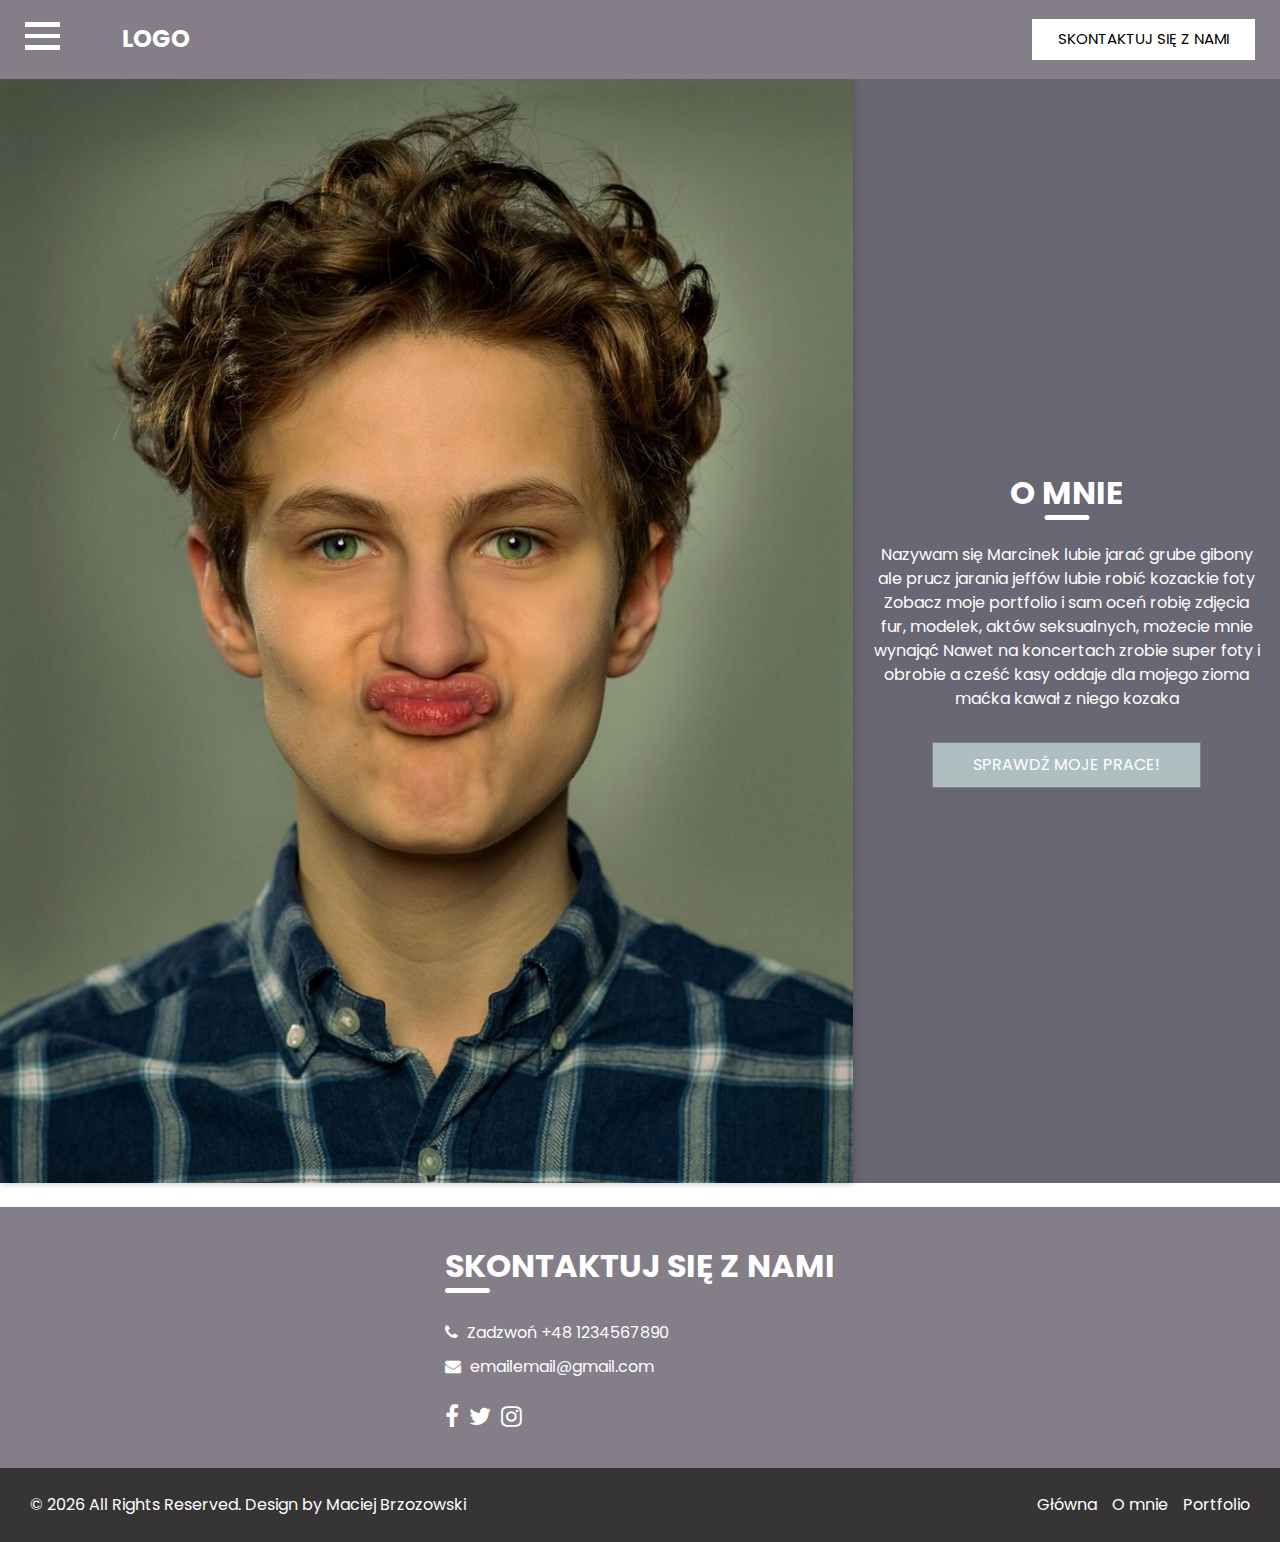
<file: about.html>
<!DOCTYPE html>
<html>

<head>
  <!-- Basic -->
  <meta charset="utf-8" />
  <meta http-equiv="X-UA-Compatible" content="IE=edge" />
  <!-- Mobile Metas -->
  <meta name="viewport" content="width=device-width, initial-scale=1, shrink-to-fit=no" />
  <!-- Site Metas -->
  <meta name="keywords" content="" />
  <meta name="description" content="" />
  <meta name="author" content="" />

  <title>MGJ</title>

  <!-- slider stylesheet -->
  <link rel="stylesheet" type="text/css" href="https://cdnjs.cloudflare.com/ajax/libs/OwlCarousel2/2.3.4/assets/owl.carousel.min.css" />

  <!-- bootstrap core css -->
  <link rel="stylesheet" type="text/css" href="css/bootstrap.css" />
  <!-- fonts awesome style -->
  <link href="css/font-awesome.min.css" rel="stylesheet" />
  <!-- fonts style -->
  <link href="https://fonts.googleapis.com/css?family=Poppins:400,600,700&display=swap" rel="stylesheet" />
  <!-- Custom styles for this template -->
  <link href="css/style.css" rel="stylesheet" />
  <!-- responsive style -->
  <link href="css/responsive.css" rel="stylesheet" />
</head>

<body class="sub_page">
  <div class="hero_area">
    <!-- header section strats -->
    <header class="header_section">
      <nav class="navbar navbar-expand-lg custom_nav-container">
        <div class="custom_menu-btn">
          <button onclick="openNav()">
            <span class="s-1"> </span>
            <span class="s-2"> </span>
            <span class="s-3"> </span>
          </button>
        </div>
        <div id="myNav" class="overlay">
          <div class="menu_btn-style ">
            <button onclick="closeNav()">
              <span class="s-1"> </span>
              <span class="s-2"> </span>
              <span class="s-3"> </span>
            </button>
          </div>
          <div class="overlay-content">
            <a class="" href="index.html">
              Główna
            </a>
            <a class="active" href="about.html">
              O mnie
            </a>
            <a class="" href="portfolio.html">
              Portfolio
            </a>
          </div>
        </div>
        <a class="navbar-brand" href="index.html">
          <span>
            Logo
          </span>
        </a>
        <a href="" class="call_btn">
          Skontaktuj się z nami
        </a>
      </nav>
    </header>
    <!-- end header section -->
  </div>

  <!-- about section -->

  <section class="about_section ">
    <div class="container-fluid">
      <div class="row">
        <div class="img-box col-lg-8 col-md-7">
          <img src="images/about-img.jpg" alt="" />
        </div>
        <div class="detail-box detail_box_common col-lg-4 col-md-5 text_center">
          <div class="heading_container heading_center">
            <h2>
              O mnie
            </h2>
          </div>
          <p>
            Nazywam się Marcinek lubie jarać grube gibony ale prucz jarania jeffów lubie robić kozackie foty
            Zobacz moje portfolio i sam oceń robię zdjęcia fur, modelek, aktów seksualnych, możecie mnie wynająć
            Nawet na koncertach zrobie super foty i obrobie a cześć kasy oddaje dla mojego zioma maćka kawał z niego kozaka
          </p>
          <a href="portfolio.html">
            Sprawdź moje prace!
          </a>
        </div>
      </div>
    </div>
  </section>

  <!-- end about section -->
  <div class="line">
    <br>
  </div>
  <!-- contact section -->

  <section class="contact_section ">
    <div class="container-fluid">
      <div class="row">
        <div class="col-md-12  detail-box detail_box_common" style="padding: 40px;">
          <div>
            <div class="heading_container">
              <h2>
                Skontaktuj się z nami
              </h2>
            </div>
            <div class="info_contact">
              <div class="contact_link_box">
                <a href="">
                  <i class="fa fa-phone" aria-hidden="true"></i>
                  <span>
                    Zadzwoń +48 1234567890
                  </span>
                </a>
                <a href="">
                  <i class="fa fa-envelope" aria-hidden="true"></i>
                  <span>
                    emailemail@gmail.com
                  </span>
                </a>
              </div>
              <div class="info_social">
                <a href="">
                  <i class="fa fa-facebook" aria-hidden="true"></i>
                </a>
                <a href="">
                  <i class="fa fa-twitter" aria-hidden="true"></i>
                </a>
                <a href="">
                  <i class="fa fa-instagram" aria-hidden="true"></i>
                </a>
              </div>
            </div>
          </div>
        </div>
      </div>
    </div>
  </section>

  <!-- end contact section -->

  <!-- footer section -->
  <footer class="footer_section">
    <div class="container-fluid">
      <div class="row">
        <div class="col-xl-6">
          <p>
            &copy; <span id="displayYear"></span> All Rights Reserved. Design
            by Maciej Brzozowski
          </p>
        </div>
        <div class="col-xl-6">
          <div class="link_box">
            <a class="" href="index.html">
              Główna
            </a>
            <a class="" href="about.html">
              O mnie
            </a>
            <a class="" href="portfolio.html">
              Portfolio
            </a>
          </div>
        </div>
      </div>
    </div>
  </footer>
  <!-- footer section -->

  <script src="js/jquery-3.4.1.min.js"></script>
  <script src="js/bootstrap.js"></script>
  <script src="https://cdnjs.cloudflare.com/ajax/libs/OwlCarousel2/2.3.4/owl.carousel.min.js">
  </script>
  <script src="js/custom.js"></script>
</body>

</html>
</file>
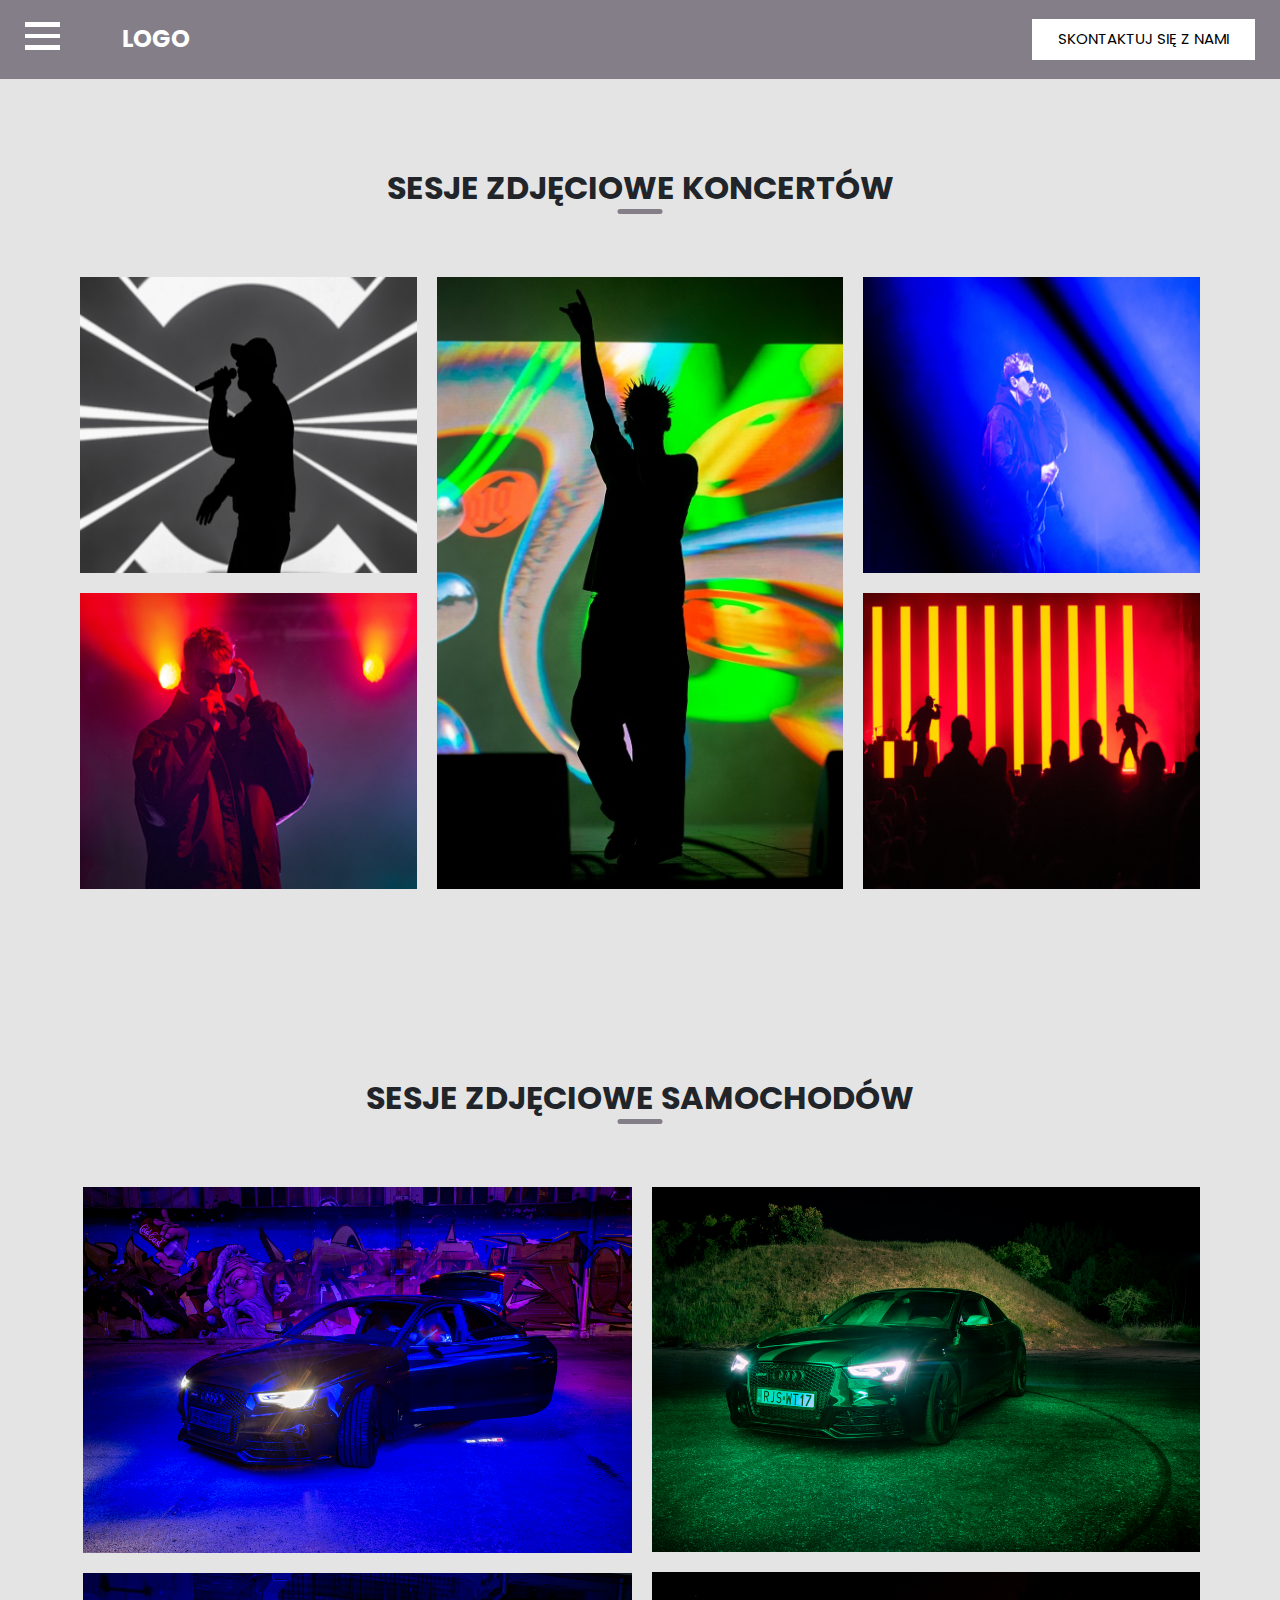
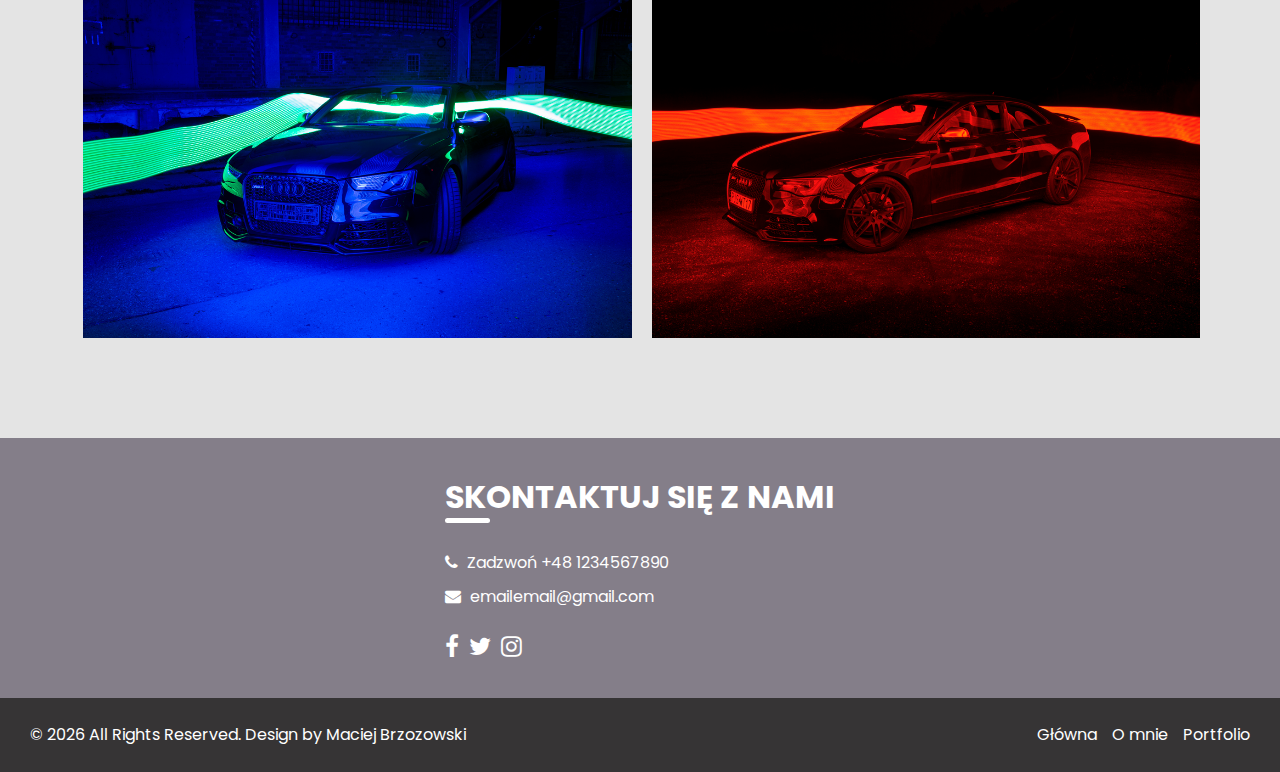
<file: portfolio.html>
<!DOCTYPE html>
<html>

<head>
  <!-- Basic -->
  <meta charset="utf-8" />
  <meta http-equiv="X-UA-Compatible" content="IE=edge" />
  <!-- Mobile Metas -->
  <meta name="viewport" content="width=device-width, initial-scale=1, shrink-to-fit=no" />
  <!-- Site Metas -->
  <meta name="keywords" content="" />
  <meta name="description" content="" />
  <meta name="author" content="" />

  <title>MGJ</title>

  <!-- slider stylesheet -->
  <link rel="stylesheet" type="text/css" href="https://cdnjs.cloudflare.com/ajax/libs/OwlCarousel2/2.3.4/assets/owl.carousel.min.css" />

  <!-- bootstrap core css -->
  <link rel="stylesheet" type="text/css" href="css/bootstrap.css" />
  <!-- fonts awesome style -->
  <link href="css/font-awesome.min.css" rel="stylesheet" />
  <!-- fonts style -->
  <link href="https://fonts.googleapis.com/css?family=Poppins:400,600,700&display=swap" rel="stylesheet" />
  <link href="css/style.css" rel="stylesheet" />
  <!-- responsive style -->
  <link href="css/responsive.css" rel="stylesheet" />
</head>

<body class="sub_page">
  <div class="hero_area">
    <!-- header section strats -->
    <header class="header_section">
      <nav class="navbar navbar-expand-lg custom_nav-container">
        <div class="custom_menu-btn">
          <button onclick="openNav()">
            <span class="s-1"> </span>
            <span class="s-2"> </span>
            <span class="s-3"> </span>
          </button>
        </div>
        <div id="myNav" class="overlay">
          <div class="menu_btn-style ">
            <button onclick="closeNav()">
              <span class="s-1"> </span>
              <span class="s-2"> </span>
              <span class="s-3"> </span>
            </button>
          </div>
          <div class="overlay-content">
            <a class="" href="index.html">
              Główna
            </a>
            <a class="" href="about.html">
              O mnie
            </a>
            <a class="active" href="portfolio.html">
              Portfolio
            </a>
          </div>
        </div>
        <a class="navbar-brand" href="index.html">
          <span>
            LOGO
          </span>
        </a>
        <a href="about.html" class="call_btn">
          Skontaktuj się z nami
        </a>
      </nav>
    </header>
    <!-- end header section -->
  </div>


  <!-- portfolio section -->

  <section class="portfolio_section layout_padding">
    <div class="container">
      <div class="heading_container heading_center">
        <h2>
          SESJE ZDJĘCIOWE KONCERTÓW
        </h2>
      </div>
      <div class="portfolio_container ">
        <div class="box-1">
          <div class="img-box b-1">
            <img src="images/p1.jpg" alt="">
            <div class="btn-box">
              <a href="full-images/_HSK35446.jpg" target="_blank" class="btn-1">
                <i class="fa fa-share-alt" aria-hidden="true"></i>
              </a>
            </div>
          </div>
          <div class="img-box b-2">
            <img src="images/p2.jpg" alt="">
            <div class="btn-box">
              <a href="full-images/DSC_3109.jpg" target="_blank" class="btn-1">
                <i class="fa fa-share-alt" aria-hidden="true"></i>
              </a>
            </div>
          </div>
        </div>
        <div class="box-2">
          <div class="box-2-top">
            <div class="img-box b-3">
              <img src="images/p3.jpg" alt="">
              <div class="btn-box">
                <a href="full-images/DSC_3965.jpg" target="_blank" class="btn-1">
                  <i class="fa fa-share-alt" aria-hidden="true"></i>
                </a>
              </div>
            </div>
          </div>
        </div>
        <div class="box-3">
          <div class="img-box b-1">
            <img src="images/p4.jpg" alt="">
            <div class="btn-box">
              <a href="full-images/DSC_3122.jpg" target="_blank" class="btn-1">
                <i class="fa fa-share-alt" aria-hidden="true"></i>
              </a>
            </div>
          </div>
          <div class="img-box b-2">
            <img src="images/p5.jpg" alt="">
            <div class="btn-box">
              <a href="full-images/DSC_3792.jpg" target="_blank" class="btn-1">
                <i class="fa fa-share-alt" aria-hidden="true"></i>
              </a>
            </div>
          </div>
        </div>
      </div>
    </div>
  </section>

<!-- seccond portfolio section -->

  <section class="portfolio_section layout_padding">
    <div class="container">
      <div class="heading_container heading_center">
        <h2>
          SESJE ZDJĘCIOWE SAMOCHODÓW
        </h2>
      </div>
      <div class="portfolio_container" style="padding-left: 3px;">
        <div class="box-1">
          <div class="img-box b-1">
            <img src="images/k1.jpg" alt="">
            <div class="btn-box">
              <a href="full-images/_HSK35446.jpg" target="_blank" class="btn-1">
                <i class="fa fa-share-alt" aria-hidden="true"></i>
              </a>
            </div>
          </div>
          <div class="img-box b-2">
            <img src="images/k2.jpg" alt="">
            <div class="btn-box">
              <a href="full-images/DSC_3109.jpg" target="_blank" class="btn-1">
                <i class="fa fa-share-alt" aria-hidden="true"></i>
              </a>
            </div>
          </div>
        </div>
        <div class="box-3">
          <div class="img-box b-1">
            <img src="images/k3.jpg" alt="">
            <div class="btn-box">
              <a href="full-images/DSC_3122.jpg" target="_blank" class="btn-1">
                <i class="fa fa-share-alt" aria-hidden="true"></i>
              </a>
            </div>
          </div>
          <div class="img-box b-2">
            <img src="images/k4.jpg" alt="">
            <div class="btn-box">
              <a href="full-images/DSC_3792.jpg" target="_blank" class="btn-1">
                <i class="fa fa-share-alt" aria-hidden="true"></i>
              </a>
            </div>
          </div>
        </div>
      </div>
    </div>
  </section>
  <!-- end portfolio section -->

  <!-- contact section -->

  <section class="contact_section ">
    <div class="container-fluid">
      <div class="row">
        <div class="col-md-12  detail-box detail_box_common" style="padding: 40px;">
          <div>
            <div class="heading_container">
              <h2>
                Skontaktuj się z nami
              </h2>
            </div>
            <div class="info_contact">
              <div class="contact_link_box">
                <a href="">
                  <i class="fa fa-phone" aria-hidden="true"></i>
                  <span>
                    Zadzwoń +48 1234567890
                  </span>
                </a>
                <a href="">
                  <i class="fa fa-envelope" aria-hidden="true"></i>
                  <span>
                    emailemail@gmail.com
                  </span>
                </a>
              </div>
              <div class="info_social">
                <a href="">
                  <i class="fa fa-facebook" aria-hidden="true"></i>
                </a>
                <a href="">
                  <i class="fa fa-twitter" aria-hidden="true"></i>
                </a>
                <a href="">
                  <i class="fa fa-instagram" aria-hidden="true"></i>
                </a>
              </div>
            </div>
          </div>
        </div>
      </div>
    </div>
  </section>

  <!-- end contact section -->


  <!-- footer section -->
  <footer class="footer_section">
    <div class="container-fluid">
      <div class="row">
        <div class="col-xl-6">
          <p>
            &copy; <span id="displayYear"></span> All Rights Reserved. Design
            by Maciej Brzozowski
          </p>
        </div>
        <div class="col-xl-6">
          <div class="link_box">
            <a class="" href="index.html">
              Główna
            </a>
            <a class="" href="about.html">
              O mnie
            </a>
            <a class="" href="portfolio.html">
              Portfolio
            </a>
          </div>
        </div>
      </div>
    </div>
  </footer>
  <!-- footer section -->

  <script src="js/jquery-3.4.1.min.js"></script>
  <script src="js/bootstrap.js"></script>
  <script src="https://cdnjs.cloudflare.com/ajax/libs/OwlCarousel2/2.3.4/owl.carousel.min.js">
  </script>
  <script src="js/custom.js"></script>

</body>

</html>
</file>
<file: css/style.css>
body {
  font-family: 'Poppins', sans-serif;
  overflow-x: hidden;
}

.layout_margin {
  margin-top: 90px;
  margin-bottom: 90px;
}

.layout_padding {
  padding-top: 90px;
  padding-bottom: 90px;
}

.layout_padding2 {
  padding-top: 75px;
  padding-bottom: 75px;
}

.layout_padding2-top {
  padding-top: 75px;
}

.layout_padding2-bottom {
  padding-bottom: 75px;
}

.layout_padding-top {
  padding-top: 90px;
}

.layout_padding-bottom {
  padding-bottom: 90px;
}

.heading_container {
  display: -webkit-box;
  display: -ms-flexbox;
  display: flex;
  -webkit-box-orient: vertical;
  -webkit-box-direction: normal;
      -ms-flex-direction: column;
          flex-direction: column;
}

.heading_container h2 {
  font-weight: bold;
  text-transform: uppercase;
  position: relative;
  padding-bottom: 7px;
}

.heading_container h2::before {
  content: "";
  position: absolute;
  bottom: 0;
  left: 50%;
  -webkit-transform: translateX(-50%);
          transform: translateX(-50%);
  width: 45px;
  height: 5px;
  background-color: #ffffff;
  border-radius: 10px;
}

.heading_container .heading_center {
  -webkit-box-align: center;
      -ms-flex-align: center;
          align-items: center;
  text-align: center;
}

.detail_box_common {
  background-color: #847e89;
  display: -webkit-box;
  display: -ms-flexbox;
  display: flex;
  -webkit-box-orient: vertical;
  -webkit-box-direction: normal;
      -ms-flex-direction: column;
          flex-direction: column;
  -webkit-box-align: center;
      -ms-flex-align: center;
          align-items: center;
  -webkit-box-pack: center;
      -ms-flex-pack: center;
          justify-content: center;
  color: #ffffff;
}

.text_center {
  text-align: center;
}

/*header section*/
.hero_area {
  position: relative;
}

.sub_page .header_section {
  position: relative;
  background-color: #847e89;
}

.sub_page .header_section .custom_menu-btn span {
  background-color: #fff;
}

.sub_page .header_section .navbar-brand span {
  color: #fff;
}

.header_section {
  padding: 15px 25px;
  position: absolute;
  z-index: 99999;
  width: 100%;
}

.header_section .nav_container {
  margin: 0 auto;
}

.navbar-brand {
  display: -webkit-box;
  display: -ms-flexbox;
  display: flex;
  margin: 0;
  margin-left: 5%;
}

.navbar-brand span {
  font-weight: 700;
  color: #000000;
  font-size: 24px;
  text-transform: uppercase;
}

.custom_nav-container {
  padding: 0;
  height: 100%;
}

.custom_nav-container .call_btn {
  display: inline-block;
  background-color: #ffffff;
  color: #000000;
  padding: 8px 25px;
  border: 1px solid #ffffff;
  border-radius: 0;
  -webkit-transition: all 0.3s;
  transition: all 0.3s;
  text-transform: uppercase;
  font-size: 15px;
  text-transform: uppercase;
  margin-left: auto;
}

.custom_nav-container .call_btn:hover {
  background-color: transparent;
  color: #ffffff;
}

.custom_nav-container.navbar-expand-lg .navbar-nav .nav-link {
  padding: 0px 25px;
  color: #fefeff;
  text-align: center;
  font-family: "Roboto", sans-serif;
}

.custom_menu-btn button {
  outline: none;
  border: none;
  background-color: transparent;
  padding: 0;
}

.custom_menu-btn span {
  display: block;
  width: 35px;
  height: 4.5px;
  background-color: #000000;
  margin: 7px 0;
  -webkit-transition: all 0.3s;
  transition: all 0.3s;
}

.menu_btn-style {
  position: fixed;
  left: 27.5px;
  top: 12.5px;
}

.menu_btn-style button {
  margin-top: 0px;
  outline: none;
  border: none;
  background-color: transparent;
  -webkit-transform: translateX(2px);
          transform: translateX(2px);
}

.menu_btn-style span {
  display: block;
  width: 35px;
  height: 4.5px;
  background-color: #ffffff;
  margin: 7px 0;
  -webkit-transition: all 0.3s;
  transition: all 0.3s;
}

.menu_btn-style button .s-1 {
  -webkit-transform: rotate(45deg) translateY(16px);
          transform: rotate(45deg) translateY(16px);
}

.menu_btn-style button .s-2 {
  -webkit-transform: translateX(-100px);
          transform: translateX(-100px);
}

.menu_btn-style button .s-3 {
  -webkit-transform: rotate(-45deg) translateY(-16px);
          transform: rotate(-45deg) translateY(-16px);
}

.overlay {
  height: 100%;
  width: 0;
  position: fixed;
  z-index: 1;
  top: 0;
  left: 0;
  background-color: rgba(100, 96, 104, 0.95);
  overflow-x: hidden;
  -webkit-transition: 0.5s;
  transition: 0.5s;
}

.overlay .closebtn {
  position: absolute;
  top: 0;
  right: 30px;
}

.overlay a {
  display: inline-block;
  padding: 10px 15px;
  text-decoration: none;
  font-size: 18px;
  text-transform: uppercase;
  color: #ffffff;
  margin: 10px 0;
  display: block;
  -webkit-transition: 0.3s;
  transition: 0.3s;
  border: 1.5px solid #ffffff;
  border-radius: 5px;
  width: 190px;
}

.overlay a:hover, .overlay a.active {
  border-color: transparent;
  background-color: #ffffff;
  color: #000000;
}

.menu_btn-style {
  display: none;
}

.overlay-content {
  position: relative;
  top: 20%;
  width: 100%;
  text-align: center;
  margin-top: 30px;
  display: -webkit-box;
  display: -ms-flexbox;
  display: flex;
  -webkit-box-orient: vertical;
  -webkit-box-direction: normal;
      -ms-flex-direction: column;
          flex-direction: column;
  -webkit-box-align: center;
      -ms-flex-align: center;
          align-items: center;
}

.menu_width {
  width: 100%;
}

.scroll-y-hidden {
  overflow-y: hidden;
}

a,
a:hover,
a:focus {
  text-decoration: none;
}

a:hover,
a:focus {
  color: initial;
}

.btn,
.btn:focus {
  outline: none !important;
  -webkit-box-shadow: none;
          box-shadow: none;
}

/*end header section*/
.slider_section {
  background-image: url(../images/slider-bg.jpg);
  background-size: cover;
  -webkit-box-flex: 1;
      -ms-flex: 1;
          flex: 1;
  position: relative;
}

.slider_section .slider_text_carousel,
.slider_section .slider_image_carousel {
  width: 100%;
  height: 100%;
}

.slider_section .slider_text_carousel .carousel-inner,
.slider_section .slider_text_carousel .carousel-item,
.slider_section .slider_image_carousel .carousel-inner,
.slider_section .slider_image_carousel .carousel-item {
  height: 100%;
}

.slider_section .detail-box {
  display: -webkit-box;
  display: -ms-flexbox;
  display: flex;
  -webkit-box-orient: vertical;
  -webkit-box-direction: normal;
      -ms-flex-direction: column;
          flex-direction: column;
  -webkit-box-align: center;
      -ms-flex-align: center;
          align-items: center;
  -webkit-box-pack: justify;
      -ms-flex-pack: justify;
          justify-content: space-between;
  background-color: #eee;
  padding: 0;
}

.slider_section .detail-box .detail_content {
  display: -webkit-box;
  display: -ms-flexbox;
  display: flex;
  -webkit-box-align: center;
      -ms-flex-align: center;
          align-items: center;
  height: 100%;
  padding: 0 25px;
}

.slider_section .detail-box h1 {
  margin: 25px auto;
  font-weight: bold;
  display: -webkit-box;
  display: -ms-flexbox;
  display: flex;
  -webkit-box-orient: vertical;
  -webkit-box-direction: normal;
      -ms-flex-direction: column;
          flex-direction: column;
  text-transform: uppercase;
}

.slider_section .detail-box a {
  display: inline-block;
  background-color: #847e89;
  color: #ffffff;
  padding: 10px 45px;
  border: 1px solid #847e89;
  border-radius: 0;
  -webkit-transition: all 0.3s;
  transition: all 0.3s;
  text-transform: uppercase;
}

.slider_section .detail-box a:hover {
  background-color: transparent;
  color: #847e89;
}

.slider_section .img-box {
  -webkit-box-flex: 3;
      -ms-flex: 3;
          flex: 3;
  padding: 0;
}

.slider_section .img-box img {
  width: 100%;
}

.slider_section .carousel_btn-box {
  position: absolute;
  right: 0;
  bottom: 0;
  display: -webkit-box;
  display: -ms-flexbox;
  display: flex;
  margin-left: 45px;
  z-index: 2;
}

.slider_section .carousel_btn-box .slider_btn_prev,
.slider_section .carousel_btn-box .slider_btn_next {
  width: 50px;
  height: 50px;
  display: -webkit-box;
  display: -ms-flexbox;
  display: flex;
  -webkit-box-pack: center;
      -ms-flex-pack: center;
          justify-content: center;
  -webkit-box-align: center;
      -ms-flex-align: center;
          align-items: center;
  font-size: 20px;
  color: #ffffff;
  background-color: #847e89;
  -webkit-transition: all .3s;
  transition: all .3s;
}

.slider_section .carousel_btn-box .slider_btn_prev:hover,
.slider_section .carousel_btn-box .slider_btn_next:hover {
  background-color: #ffffff;
  color: #847e89;
}

.about_section .heading_container h2 {
  text-transform: uppercase;
}

.about_section .detail-box {
  background-color: #696773;
  padding: 0 20px;
}

.about_section .detail-box p {
  margin-top: 15px;
}

.about_section .detail-box a {
  display: inline-block;
  background-color: #afbfc0;
  color: #ffffff;
  padding: 10px 40px;
  border: 1px solid grey;
  border-radius: 0;
  -webkit-transition: all 0.3s;
  transition: all 0.3s;
  text-transform: uppercase;
  margin-top: 15px;
}

.about_section .detail-box a:hover {
  background-color: #ffffff;
  border-color: #ffffff;
  color: #363435;
}

.about_section .img-box {
  position: relative;
  padding: 0;
}

.about_section .img-box img {
  width: 100%;
  position: relative;
  z-index: 1;
  -webkit-box-shadow: 0 0 8px 0 rgba(0, 0, 0, 0.25);
          box-shadow: 0 0 8px 0 rgba(0, 0, 0, 0.25);
}

.portfolio_section {
  text-align: center;
  background-color: #e4e4e4;
}

.portfolio_section .heading_container {
  margin-bottom: 45px;
}

.portfolio_section .heading_container h2::before {
  background-color: #847e89;
}

.portfolio_section p {
  margin-top: 25px;
  margin-bottom: 30px;
}

.portfolio_section .portfolio_container {
  display: -webkit-box;
  display: -ms-flexbox;
  display: flex;
}

.portfolio_section .portfolio_container .img-box {
  margin: 10px;
  position: relative;
  display: -webkit-box;
  display: -ms-flexbox;
  display: flex;
  -webkit-box-flex: 1;
      -ms-flex-positive: 1;
          flex-grow: 1;
}

.portfolio_section .portfolio_container .img-box img {
  width: 100%;
  height: 100%;
}

.portfolio_section .portfolio_container .img-box .btn-box {
  position: absolute;
  top: 50%;
  left: 50%;
  -webkit-transform: translate(-50%, -50%);
          transform: translate(-50%, -50%);
  display: -webkit-box;
  display: -ms-flexbox;
  display: flex;
}

.portfolio_section .portfolio_container .img-box .btn-box a {
  display: -webkit-box;
  display: -ms-flexbox;
  display: flex;
  -webkit-box-pack: center;
      -ms-flex-pack: center;
          justify-content: center;
  -webkit-box-align: center;
      -ms-flex-align: center;
          align-items: center;
  width: 45px;
  height: 45px;
  background-color: #ffffff;
  border-radius: 100%;
  background-size: 18px;
  background-position: center;
  background-repeat: no-repeat;
  margin: 0 5px;
  opacity: 0;
  visibility: hidden;
  -webkit-transition: all .3s;
  transition: all .3s;
  color: #000000;
  font-size: 20px;
}

.portfolio_section .portfolio_container .img-box .btn-box a:hover {
  background-color: rgba(228, 234, 234, 0.9);
  transform: scale(1.5);
}

.portfolio_section .portfolio_container .img-box::before {
  content: "";
  position: absolute;
  width: 100%;
  height: 100%;
  top: 0;
  left: 0;
  background-color:  rgba(	132, 126, 137, 0.80);
  z-index: 0;
  opacity: 0;
  visibility: hidden;
  -webkit-transition: all .3s;
  transition: all .3s;
}

.portfolio_section .portfolio_container .img-box:hover a {
  visibility: visible;
  opacity: 1;
}

.portfolio_section .portfolio_container .img-box:hover::before {
  visibility: visible;
  opacity: 1;
}

.portfolio_section .portfolio_container .box-1,
.portfolio_section .portfolio_container .box-2,
.portfolio_section .portfolio_container .box-3 {
  display: -webkit-box;
  display: -ms-flexbox;
  display: flex;
  -webkit-box-orient: vertical;
  -webkit-box-direction: normal;
      -ms-flex-direction: column;
          flex-direction: column;
  -webkit-box-pack: stretch;
      -ms-flex-pack: stretch;
          justify-content: stretch;
  -webkit-box-align: stretch;
      -ms-flex-align: stretch;
          align-items: stretch;
}

.portfolio_section .portfolio_container .box-2-btm {
  display: -webkit-box;
  display: -ms-flexbox;
  display: flex;
  -webkit-box-pack: stretch;
      -ms-flex-pack: stretch;
          justify-content: stretch;
  -webkit-box-align: stretch;
      -ms-flex-align: stretch;
          align-items: stretch;
}

.portfolio_section .portfolio_container .box-2-btm .box-2-left {
  display: -webkit-box;
  display: -ms-flexbox;
  display: flex;
}

.portfolio_section .portfolio_container .box-2-btm .box-2-right {
  display: -webkit-box;
  display: -ms-flexbox;
  display: flex;
  -webkit-box-orient: vertical;
  -webkit-box-direction: normal;
      -ms-flex-direction: column;
          flex-direction: column;
  -webkit-box-pack: stretch;
      -ms-flex-pack: stretch;
          justify-content: stretch;
  -webkit-box-align: stretch;
      -ms-flex-align: stretch;
          align-items: stretch;
}

.portfolio_section .read_btn {
  display: inline-block;
  background-color: #847e89;
  color: #ffffff;
  padding: 7px 30px;
  border: 1px solid #847e89;
  border-radius: 0;
  -webkit-transition: all 0.3s;
  transition: all 0.3s;
  text-transform: uppercase;
  margin-top: 75px;
}

.portfolio_section .read_btn:hover {
  background-color: transparent;
  color: #847e89;
}

.team_section .team_container {
  padding: 25px 45px;
}

.team_section .team_box {
  position: relative;
  border-radius: 10px;
  overflow: hidden;
  margin: 25px 0;
}

.team_section .team_box .img-box img {
  width: 100%;
}

.contact_section {
  position: relative;
}

.contact_section .heading_container {
  margin-bottom: 15px;
}

.contact_section .heading_container h2::before {
  left: 0;
  -webkit-transform: none;
          transform: none;
}

.contact_section .map_container {
  height: 450px;
  overflow: hidden;
  display: -webkit-box;
  display: -ms-flexbox;
  display: flex;
  -webkit-box-align: stretch;
      -ms-flex-align: stretch;
          align-items: stretch;
  padding: 0;
}

.contact_section .map_container .map {
  height: 100%;
  -webkit-box-flex: 1;
      -ms-flex: 1;
          flex: 1;
}

.contact_section .map_container .map #googleMap {
  height: 100%;
}

.contact_section .info_contact .contact_link_box {
  display: -webkit-box;
  display: -ms-flexbox;
  display: flex;
  -webkit-box-orient: vertical;
  -webkit-box-direction: normal;
      -ms-flex-direction: column;
          flex-direction: column;
}

.contact_section .info_contact .contact_link_box a {
  margin: 5px 0;
  color: #ffffff;
}

.contact_section .info_contact .contact_link_box a i {
  margin-right: 5px;
}

.contact_section .info_contact .contact_link_box a:hover {
  color: #847e89;
}

.contact_section .info_social {
  display: -webkit-box;
  display: -ms-flexbox;
  display: flex;
  margin-top: 20px;
}

.contact_section .info_social a {
  display: -webkit-box;
  display: -ms-flexbox;
  display: flex;
  -webkit-box-pack: center;
      -ms-flex-pack: center;
          justify-content: center;
  -webkit-box-align: center;
      -ms-flex-align: center;
          align-items: center;
  color: #ffffff;
  border-radius: 100%;
  margin-right: 10px;
  font-size: 24px;
}

.contact_section .info_social a:hover {
  color: #847e89;
}

line{
  background-color: #e4e4e4;
}

/* footer section*/
.footer_section {
  background-color: #363435;
  color: #ffffff;
  padding: 0 15px;
}

.footer_section .row {
  -webkit-box-align: center;
      -ms-flex-align: center;
          align-items: center;
}

.footer_section p {
  margin: 0;
  padding: 25px 0;
  color: #ffffff;
}

.footer_section p a {
  color: inherit;
}

.footer_section .link_box {
  display: -webkit-box;
  display: -ms-flexbox;
  display: flex;
  -webkit-box-pack: end;
      -ms-flex-pack: end;
          justify-content: flex-end;
}

.footer_section .link_box a {
  display: -webkit-box;
  display: -ms-flexbox;
  display: flex;
  -webkit-box-align: center;
      -ms-flex-align: center;
          align-items: center;
  color: #ffffff;
  margin-left: 15px;
}

.footer_section .link_box a:hover {
  color: #847e89;
}
/*# sourceMappingURL=style.css.map */
</file>
<file: css/responsive.css>
@media (max-width: 1200px) {
    .footer_section {
        text-align: center;
        padding-top: 25px;
    }

    .footer_section .row {
        flex-direction: column-reverse;
    }

    .footer_section .link_box {
        justify-content: center;
    }
}

@media (max-width: 1120px) {
    .slider_section .detail-box h1 {
        font-size: 2rem;
    }
}

@media (max-width: 991px) {
    .portfolio_section .portfolio_container {
        flex-wrap: wrap;
    }

    .portfolio_section .portfolio_container .box-1 {
        flex-basis: 100%;
        flex-direction: row;
    }

    .portfolio_section .portfolio_container .box-2,
    .portfolio_section .portfolio_container .box-3 {
        flex-basis: 50%;
    }

    .detail_box_common {
        padding: 25px 15px !important;
    }

    .about_section .img-box img {
        height: 100%;
    }

    .footer_section {
        padding-left: 0;
        padding-right: 0;
    }
}

@media (max-width: 767px) {
    .detail_box_common {
        padding: 45px 15px !important;
    }

    .custom_nav-container {
        justify-content: space-between;
    }

    .custom_menu-btn span {
        background-color: #fff;
    }

    .navbar-brand span {
        color: #fff;
    }

    .custom_nav-container .call_btn {
        margin: 0;
    }

    .slider_section .row {
        flex-direction: column-reverse;
    }

    .slider_section .detail-box .detail_content {
        padding: 45px 25px;
    }

    .slider_section .detail-box h1 {
        margin-top: 0;
    }

    .portfolio_section .portfolio_container .box-2,
    .portfolio_section .portfolio_container .box-3 {
        flex-basis: 100%;
    }

    .portfolio_section .portfolio_container .box-3 {
        flex-direction: row;
    }

    .contact_section .heading_container h2::before {
        left: 50%;
        transform: translateX(-50%);
    }

    .contact_section .detail-box {
        text-align: center;
        align-items: center;
    }

    .contact_section .info_social {
        justify-content: center;
    }

    .contact_section .info_social a {
        margin: 0 10px;
    }
}

@media (max-width: 576px) {

    .heading_container h2 {
        font-size: 1.8rem;
    }

    .portfolio_section .portfolio_container .box-1,
    .portfolio_section .portfolio_container .box-3 {
        flex-direction: column;
    }

    .footer_section .link_box {
        flex-direction: column;
        align-items: center;
    }

    .footer_section .link_box a {
        margin-left: 0;
    }

    .footer_section .link_box a:not(:nth-last-child(1)) {
        margin-bottom: 10px;

    }

}

@media (max-width: 480px) {
    .custom_nav-container .call_btn {
        display: none;
    }
}

@media (max-width: 420px) {}

@media (max-width: 360px) {}

@media (min-width: 1200px) {
    .container {
        max-width: 1170px;
    }

}
</file>
